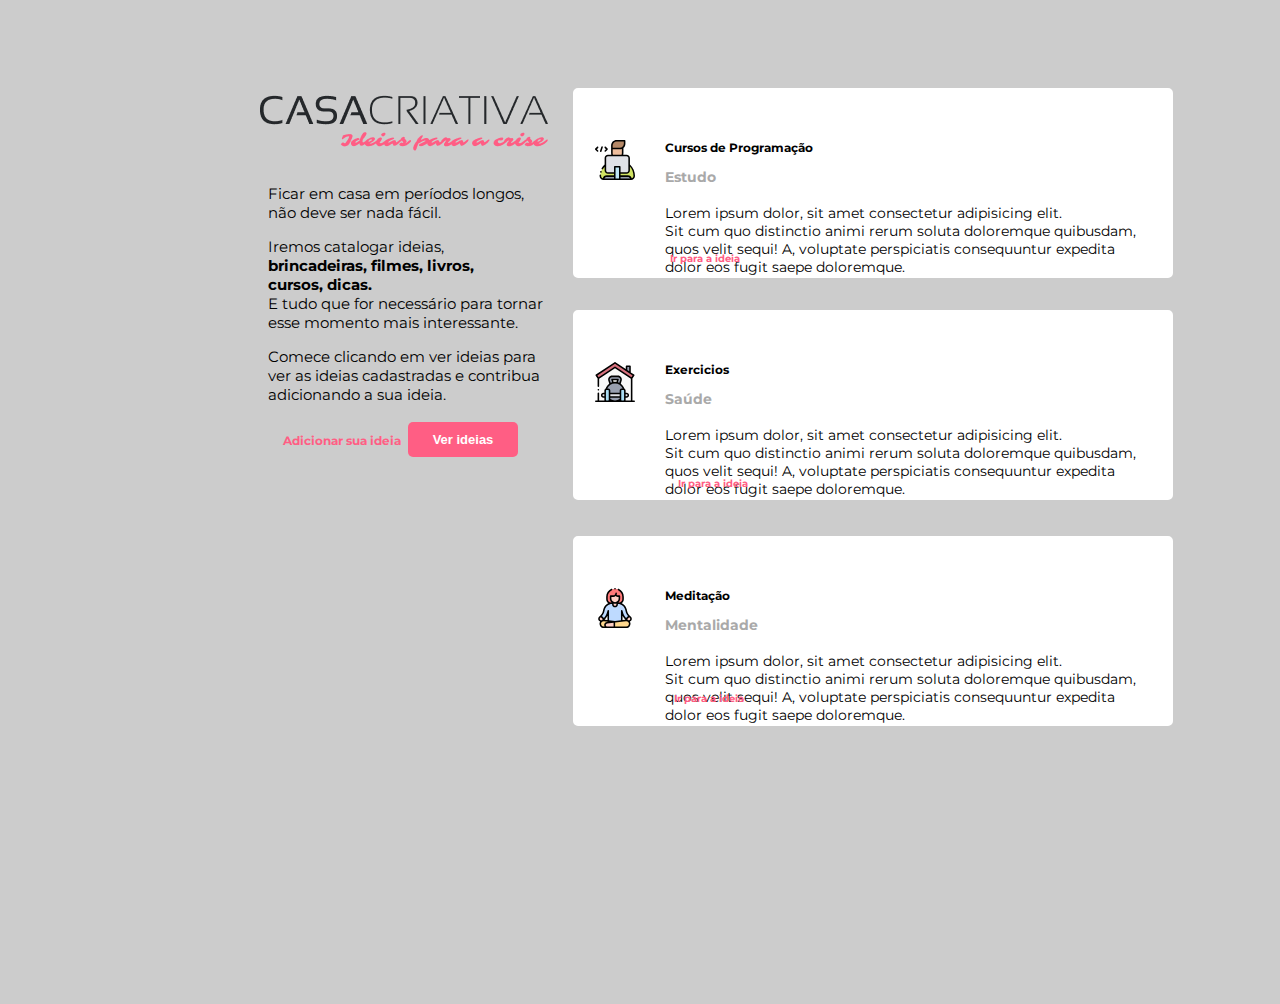
<file: index.html>
<!DOCTYPE html>
<html lang="pt-br">
    <head>
        <meta charset="UTF-8">
        <title>Casa Creativa</title>
        <link rel="stylesheet" href="style.css">
        <link href="https://fonts.googleapis.com/css?family=Montserrat&display=swap" rel="stylesheet">
    </head>
    
    <body>
        <main>
            <div class=logo>
                <img src="logo.png">
            </div>
            
            <div>
                <ul class="ideias">
                    <li>
                        <img src="2729007.svg" class="imagem" width="40" height="40">
                        <h5 class="texto">Cursos de Programação</h5> 
                        <h5 class="texto2">Estudo</h5>                                            
                        <p class="texto-principal">Lorem ipsum dolor, sit amet consectetur adipisicing elit.<br> Sit cum quo distinctio animi rerum soluta doloremque quibusdam,<br> quos velit sequi! A, voluptate perspiciatis consequuntur expedita<br> dolor eos fugit saepe doloremque.</p>
                    </li>               
                </ul>
            </div>
            <div>
                <p class="text0">Ficar em casa em períodos longos,<br> não deve ser nada fácil.</p>
                <p class="text0">Iremos catalogar ideias, <strong>brincadeiras, filmes, livros,<br> cursos, dicas.</strong> E tudo que for necessário para tornar<br> esse momento mais interessante.</p>
                <p class="text0">Comece clicando em ver ideias para <br>ver as ideias cadastradas e contribua<br> adicionando a sua ideia.</p>                                        
            </div>
            <div>
                <ul class="ideias2">
                    <li>
                        <img src="2729005.svg" class="imagem" width="40" height="40">
                        <h5 class="texto">Exercicios</h5>
                        <h5 class="texto2">Saúde</h5>                   
                        <p class="texto-principal">Lorem ipsum dolor, sit amet consectetur adipisicing elit.<br> Sit cum quo distinctio animi rerum soluta doloremque quibusdam,<br> quos velit sequi! A, voluptate perspiciatis consequuntur expedita<br> dolor eos fugit saepe doloremque.</p>
                    </li>
                </ul>
            </div>
            <div>
                <ul class="ideias3">
                    <li>
                        <img src="2729027.svg" class="imagem" width="40" height="40">
                        <h5 class="texto">Meditação</h5>
                        <h5 class="texto2">Mentalidade</h5>
                        <p class="texto-principal">Lorem ipsum dolor, sit amet consectetur adipisicing elit.<br> Sit cum quo distinctio animi rerum soluta doloremque quibusdam,<br> quos velit sequi! A, voluptate perspiciatis consequuntur expedita<br> dolor eos fugit saepe doloremque.</p>                    </li>
                </ul>
            </div>
            <div>
                <a href="ideias.html"><button class="botaoIdeia">Ver ideias</button></a>
            </div>
            <div>
                <a href="suaideia.html" class="suaIdeia1">Adicionar sua ideia</a>
                <a href="ideais.html" class="botaoIdeia1">Ir para a ideia</a>
                <a href="ideias.html" class="botaoIdeia2">Ir para a ideia</a>
                <a href="ideias.html" class="botaoIdeia3">Ir para a ideia</a>
            </div>
        </main> 
    </body>
</html>
</file>
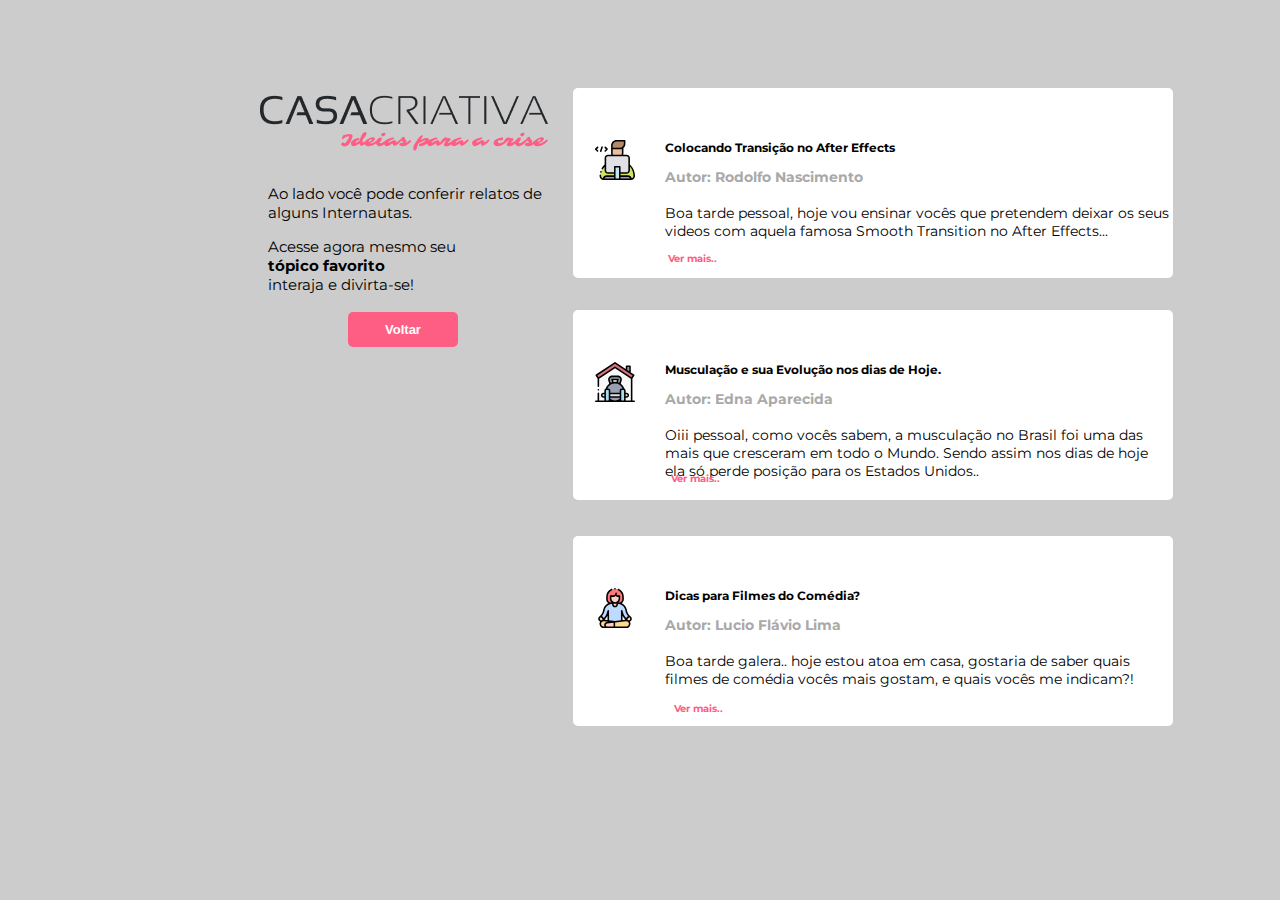
<file: ideias.html>
<!DOCTYPE html>
<html lang="pt-br">
    <head>
        <meta charset="UTF-8">
        <title>Ideias - Casa Creativa</title>
        <link rel="stylesheet" href="style-ideias.css">
        <link href="https://fonts.googleapis.com/css?family=Montserrat&display=swap" rel="stylesheet">
    </head>
    
    <body>
        <main>
            <div class=logo>
                <img src="logo.png">
            </div>
            
            <div>
                <ul class="ideias">
                    <li>
                        <img src="2729007.svg" class="imagem" width="40" height="40">
                        <h5 class="texto">Colocando Transição no After Effects</h5> 
                        <h5 class="texto2">Autor: Rodolfo Nascimento</h5>                                            
                        <p class="texto-principal">Boa tarde pessoal, hoje vou ensinar vocês que pretendem deixar os seus<br> videos com aquela famosa Smooth Transition no After Effects...</p>
                    </li>               
                </ul>
            </div>
            <div>
                <p class="text0">Ao lado você pode conferir relatos de<br> alguns Internautas.</p>
                <p class="text0">Acesse agora mesmo seu <strong>tópico favorito</strong> interaja e divirta-se!</p>                                                       
            </div>
            <div>
                <ul class="ideias2">
                    <li>
                        <img src="2729005.svg" class="imagem" width="40" height="40">
                        <h5 class="texto">Musculação e sua Evolução nos dias de Hoje.</h5>
                        <h5 class="texto2">Autor: Edna Aparecida</h5>                   
                        <p class="texto-principal">Oiii pessoal, como vocês sabem, a musculação no Brasil foi uma das<br> mais que cresceram em todo o Mundo. Sendo assim nos dias de hoje<br> ela só perde posição para os Estados Unidos..</p>
                    </li>
                </ul>
            </div>
            <div>
                <ul class="ideias3">
                    <li>
                        <img src="2729027.svg" class="imagem" width="40" height="40">
                        <h5 class="texto">Dicas para Filmes do Comédia?</h5>
                        <h5 class="texto2">Autor: Lucio Flávio Lima</h5>
                        <p class="texto-principal">Boa tarde galera.. hoje estou atoa em casa, gostaria de saber quais<br> filmes de comédia vocês mais gostam, e quais vocês me indicam?!</p>
                    </li>
                </ul>
            </div>
            <div>
                <a href="index.html"><button class="botaoIdeia">Voltar</button></a>
            </div>
            <div>
                <a href="ideais.html" class="botaoIdeia1">Ver mais..</a>
                <a href="ideias.html" class="botaoIdeia2">Ver mais..</a>
                <a href="ideias.html" class="botaoIdeia3">Ver mais..</a>
            </div>
        </main> 
    </body>
</html>
</file>
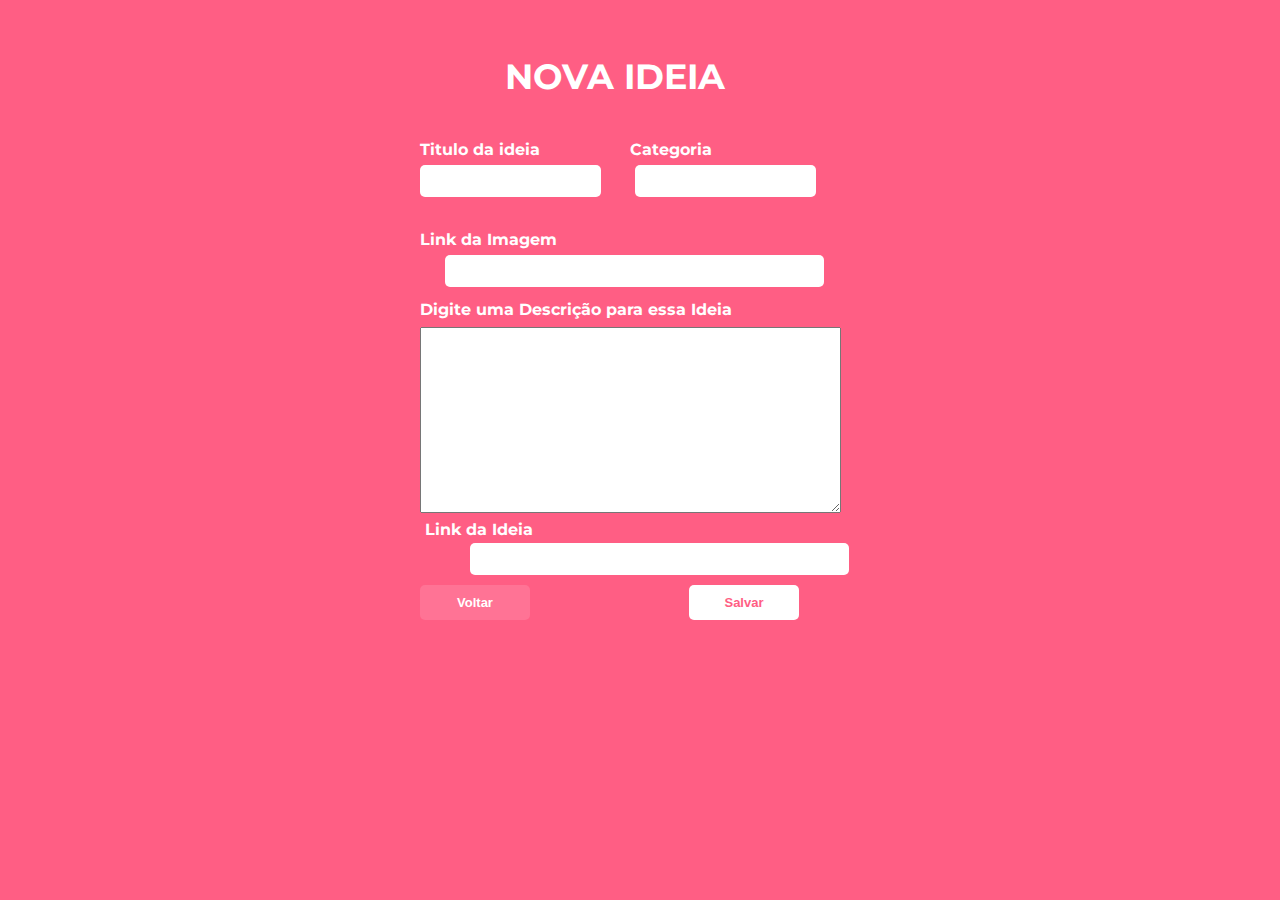
<file: suaideia.html>
<!DOCTYPE html>
<html lang="pt-br">
    <head>
        <meta charset="UTF-8">
        <title>Monte sua Ideia - Casa Creativa</title>
        <link rel="stylesheet" href="style-suaideia.css">
        <link href="https://fonts.googleapis.com/css?family=Montserrat&display=swap" rel="stylesheet">
    </head>
    <body>
        <main>
            <form>
                <p class="texto">Titulo da ideia</p>
                <p class="texto2">Categoria</p>
                <p class="texto3">Link da Imagem</p>
                <p class="texto4">Digite uma Descrição para essa Ideia</p>
                <p class="texto5">Link da Ideia</p>
                <input type="text" id="tituloideia" class="tituloideia1" required>

                <input type="text" id="categoria" class="categoria1" required>

                <input type="link" id="linkdaimagem" class="linkdaimagem1">

                <textarea cols="50" rows="12" class="textoarea"></textarea>

                <input type="link" id="linkdaideia" class="linkdaideia1">
            </form>
            <div>
                <a href="index.html"><button class="ideiaVoltar">Voltar</button></a>
                <a href="index.html"><button class="ideiaSalvar">Salvar</button></a>
            </div>
            <div>
                <p class="titulocabeca">NOVA IDEIA</p>
            </div>
        </main>

    </body>

</html>
</file>
<file: style.css>
body {
    background: #CCCCCC;
    font-family: 'Montserrat', sans-serif;
}

.logo img{
    display: flex;
    align-items: center;
    justify-content: space-between;
    position: relative;
    margin-left: 250px;
    top: 80px;
}

.text0 {
    display: flex;
    font-size: 15px;
    flex-direction: column;
    justify-content: space-between;
    position: relative;
    bottom: 110px;
    margin-left: 260px;
}


.imagem {
    position: relative;
    left: 20px;
    top: 50px;

}
.ideias li {
    display: flex;
    font-size: 13px;
    flex-direction: column;
    justify-content: space-around;
    width: 600px;
    height: 190px;
    box-sizing: border-box;
    border-width: 2px;
    border-style: solid;
    border-color: #ffffff;
    border-radius: 5px;
    background: #ffffff;
    position: relative;
    left: 525px;
    
}

.ideias2 li {
    display: flex;
    font-size: 13px;
    flex-direction: column;
    justify-content: space-around;
    width: 600px;
    height: 190px;
    box-sizing: border-box;
    border-width: 2px;
    border-style: solid;
    border-color: #ffffff;
    border-radius: 5px;
    background: #ffffff;
    position: relative;
    left: 525px;
    bottom: 220px;
    
}

.ideias3 li {
    display: flex;
    font-size: 13px;
    flex-direction: column;
    justify-content: space-around;
    width: 600px;
    height: 190px;
    box-sizing: border-box;
    border-width: 2px;
    border-style: solid;
    border-color: #ffffff;
    border-radius: 5px;
    background: #ffffff;
    position: relative;
    left: 525px;
    bottom: 200px;
}

.texto {
    font-size: 12px;
    font-weight: bold;
    position: relative;
    left: 90px;
    bottom: 10px;
}

.texto2 {
    position: relative;
    color: darkgray;
    font-size: 14px;
    left: 90px;
    bottom: 40px;
}

.texto-principal {
    display: flex;
    font-size: 14px;
    align-items: center;
    position: relative;
    left: 90px;
    bottom: 60px;

}

.botaoIdeia {
    background: #ff5e84;
    color: white;
    font-size: 13px;
    font-weight: bold;
    width: 110px;
    height: 35px;
    border: none;
    border-radius: 5px;
    position: relative;
    margin-left: 400px;
    bottom: 520px;
    cursor: pointer;
}

.botaoIdeia:hover {
    transform: scale(1.03)
    
}

.suaIdeia1 {
    text-decoration: none;
    font-size: 12px;
    color:#ff5e84;
    font-weight: bold;
    position: relative;
    margin-left: 275px;
    bottom: 547px;
}

.botaoIdeia1 {
    text-decoration: none;
    font-size: 10px;
    color:#ff5e84;
    font-weight: bold;
    position: relative;
    margin-left: 265px;
    bottom: 730px;
}

.botaoIdeia2 {
    text-decoration: none;
    font-size: 10px;
    color:#ff5e84;
    font-weight: bold;
    position: relative;
    right: 70px;
    bottom: 290px;

}

.botaoIdeia3 {
    text-decoration: none;
    font-size: 10px;
    color:#ff5e84;
    font-weight: bold;
    position: relative;
    right: 140px;
    bottom: 505px;

}
</file>
<file: style-ideias.css>
body {
    background: #CCCCCC;
    font-family: 'Montserrat', sans-serif;
}

.logo img{
    display: flex;
    align-items: center;
    justify-content: space-between;
    position: relative;
    margin-left: 250px;
    top: 80px;
}

.text0 {
    display: flex;
    font-size: 15px;
    flex-direction: column;
    justify-content: space-between;
    position: relative;
    bottom: 110px;
    margin-left: 260px;
}


.imagem {
    position: relative;
    left: 20px;
    top: 50px;

}
.ideias li {
    display: flex;
    font-size: 13px;
    flex-direction: column;
    justify-content: space-around;
    width: 600px;
    height: 190px;
    box-sizing: border-box;
    border-width: 2px;
    border-style: solid;
    border-color: #ffffff;
    border-radius: 5px;
    background: #ffffff;
    position: relative;
    left: 525px;
    
}

.ideias2 li {
    display: flex;
    font-size: 13px;
    flex-direction: column;
    justify-content: space-around;
    width: 600px;
    height: 190px;
    box-sizing: border-box;
    border-width: 2px;
    border-style: solid;
    border-color: #ffffff;
    border-radius: 5px;
    background: #ffffff;
    position: relative;
    left: 525px;
    bottom: 110px;
    
}

.ideias3 li {
    display: flex;
    font-size: 13px;
    flex-direction: column;
    justify-content: space-around;
    width: 600px;
    height: 190px;
    box-sizing: border-box;
    border-width: 2px;
    border-style: solid;
    border-color: #ffffff;
    border-radius: 5px;
    background: #ffffff;
    position: relative;
    left: 525px;
    bottom: 90px;
    
}

.texto {
    font-size: 12px;
    font-weight: bold;
    position: relative;
    left: 90px;
    bottom: 10px;
}

.texto2 {
    position: relative;
    color: darkgray;
    font-size: 14px;
    left: 90px;
    bottom: 40px;
}

.texto-principal {
    display: flex;
    font-size: 14px;
    align-items: center;
    position: relative;
    left: 90px;
    bottom: 60px;

}

.botaoIdeia {
    background: #ff5e84;
    color: white;
    font-size: 13px;
    font-weight: bold;
    width: 110px;
    height: 35px;
    border: none;
    border-radius: 5px;
    position: relative;
    margin-left: 340px;
    bottom: 520px;
    cursor: pointer;
}

.botaoIdeia:hover {
    transform: scale(1.03)
    
}

.suaIdeia1 {
    text-decoration: none;
    font-size: 12px;
    color:#ff5e84;
    font-weight: bold;
    position: relative;
    margin-left: 275px;
    bottom: 547px;
}

.botaoIdeia1 {
    text-decoration: none;
    font-size: 10px;
    color:#ff5e84;
    font-weight: bold;
    position: relative;
    margin-left: 660px;
    bottom: 620px;
}

.botaoIdeia2 {
    text-decoration: none;
    font-size: 10px;
    color:#ff5e84;
    font-weight: bold;
    position: relative;
    bottom: 400px;
    right: 50px;

}

.botaoIdeia3 {
    text-decoration: none;
    font-size: 10px;
    color:#ff5e84;
    font-weight: bold;
    position: relative;
    right: 100px;
    bottom: 170px;

}
</file>
<file: style-suaideia.css>
body {
    background: #ff5e84;
    font-family: 'Montserrat', sans-serif;
}

main {
    width: 940px;
    margin: 0 auto;
}

form {
    margin: 40px 0;
}

.texto {
    color: white;
    font-weight: bold;
    position: relative;
    left: 250px;
    top: 100px;

}

.texto2 {
    color: white;
    font-weight: bold;
    position: relative;
    left: 460px;
    top: 65px;
    border-radius: 5px;
}

.texto3 {
    color: white;
    font-weight: bold;
    position: relative;
    left: 250px;
    top: 120px;
}

.texto4 {
    color: white;
    font-weight: bold;
    position: relative;
    left: 250px;
    top: 155px;

}    

.texto5 {
    color: white;
    font-weight: bold;
    position: relative;
    left: 255px;
    top: 340px;

}

.tituloideia1 {
    position: relative;
    left: 250px;
    bottom: 50px;
    border: white;
    border-radius: 5px;
    height: 30px;
}

.categoria1 {
    position: relative;
    left: 280px;
    bottom: 50px;
    border: white;
    border-radius: 5px;
    height: 30px;
}

.linkdaimagem1 {
    position: relative;
    top: 40px;
    border: white;
    height: 30px;
    width: 375px;
    border-radius: 5px;
    right: 95px;
    
}

.linkdaideia1 {
    position: relative;
    top: 130px;
    border: white;
    height: 30px;
    width: 375px;
    border-radius: 5px;
    right: 125px;
}

.textoarea {
    position: relative;
    left: 250px;
    top: 80px;
}

.ideiaVoltar {
    background: #ff7395;
    color: white;
    font-size: 13px;
    font-weight: bold;
    width: 110px;
    height: 35px;
    border: none;
    border-radius: 5px;
    position: relative;
    margin-left: 340px;
    top: 100px;
    right: 90px;
    cursor: pointer;
}

.ideiaSalvar {
    background: white;
    color: #ff5e84;
    font-size: 13px;
    font-weight: bold;
    width: 110px;
    height: 35px;
    border: none;
    border-radius: 5px;
    position: relative;
    margin-left: 340px;
    top: 100px;
    right: 275px;
    cursor: pointer;
}

.titulocabeca {
    color: white;
    font-weight: bold;
    font-size: 35px;
    position: relative;
    bottom: 500px;
    left: 335px;

}
</file>
